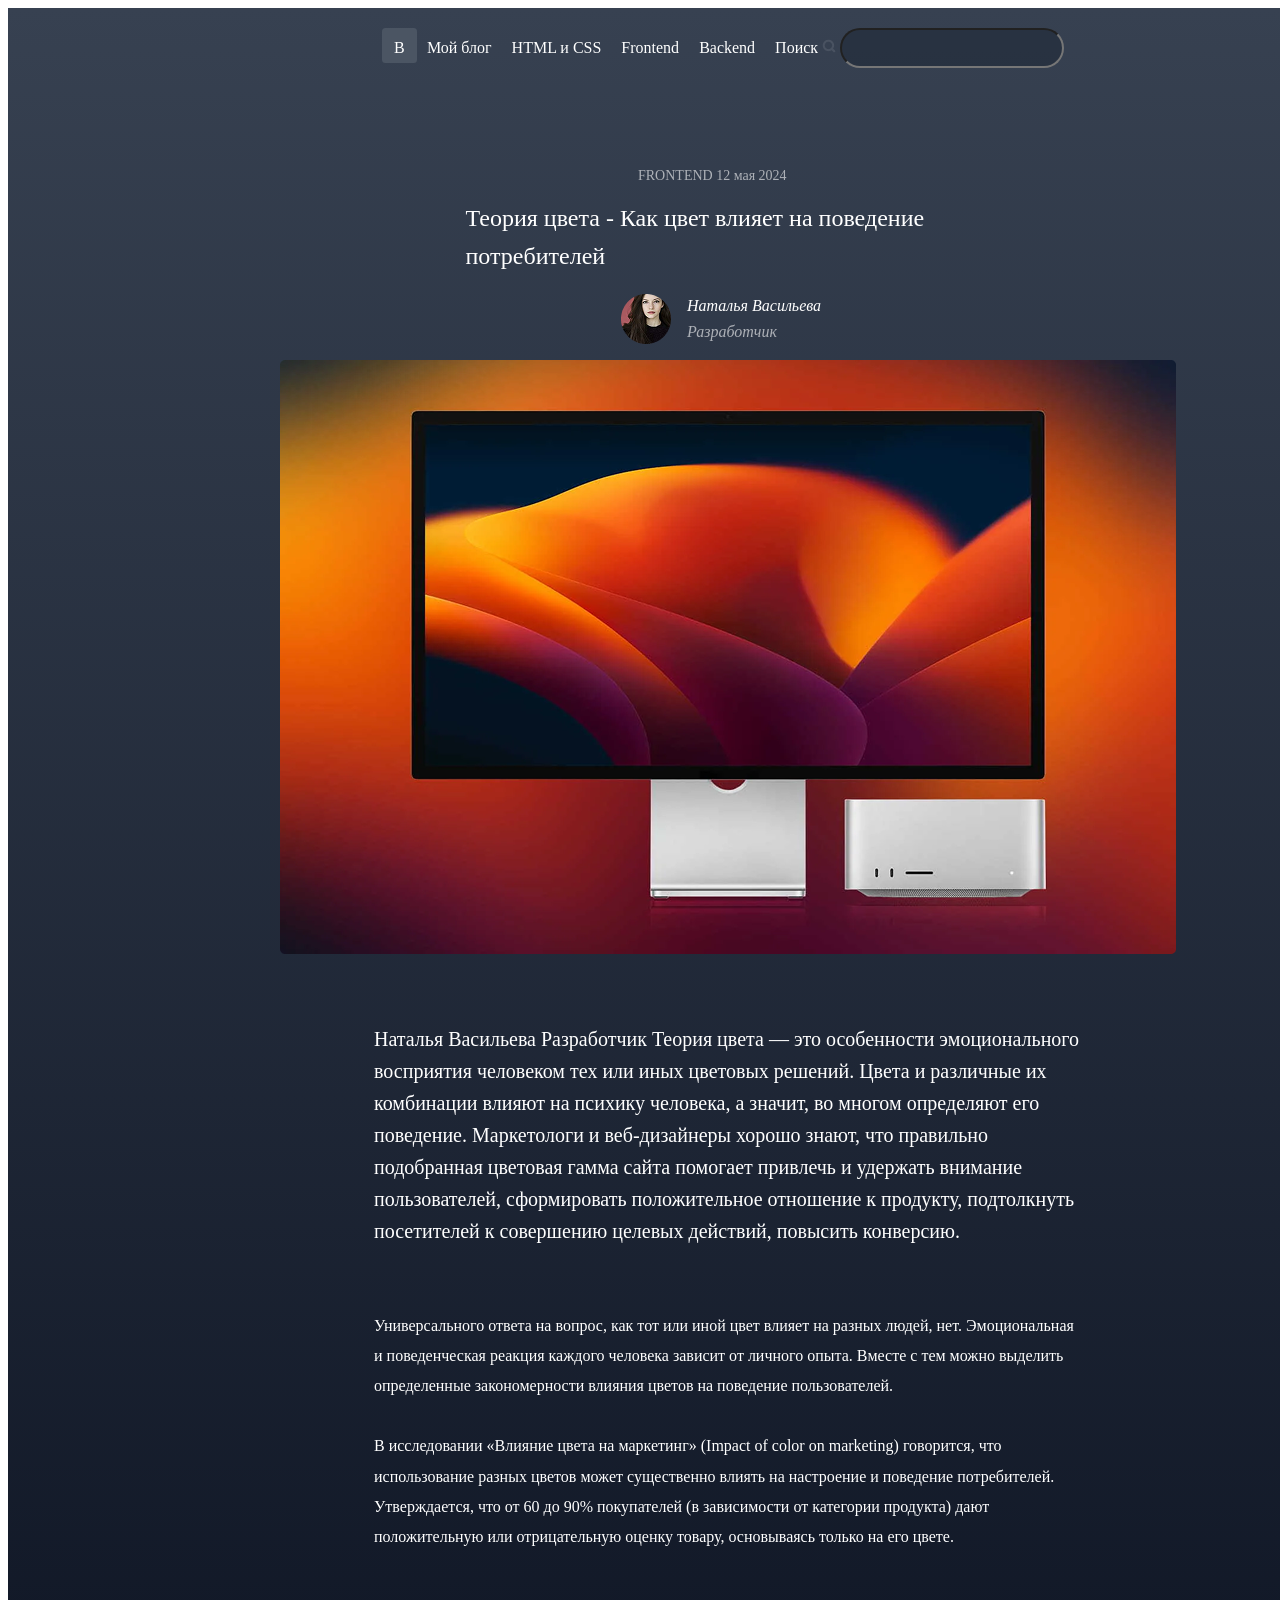
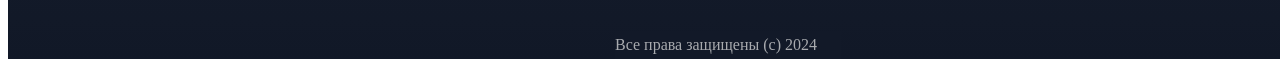
<file: 1-Blog/index.html>
<!doctype html>
<html lang="en">
  <head>
    <meta charset="UTF-8" />
    <meta name="viewport" content="width=device-width, initial-scale=1.0" />
    <title>Document</title>
    <link rel="stylesheet" href="./styles/style.css" />
  </head>
  <body>
    <main>
      <header>
        <nav>
          <div class="el el1"><a href="#">В</a></div>
          <div class="el el2"><a href="#">Мой блог</a></div>
          <div class="el el3"><a href="#">HTML и CSS</a></div>
          <div class="el el4"><a href="#">Frontend</a></div>
          <div class="el el5"><a href="#">Backend</a></div>
          <div class="el el6">
            <form action="#"><label for="serch" class="serch">Поиск </label> <input type="text" class="serch" id="serch" /></form>
          </div>
        </nav>
      </header>
      <div class="time"><time>FRONTEND 12 мая 2024</time></div>
      <h1>
        Теория цвета - Как цвет влияет на поведение <br />
        потребителей
      </h1>
      <address>
        <img src="./images/photo.png" alt="Фото Разработчика" />
        <div class="name-role">
          <h2>Наталья Васильева</h2>
          <h3>Разработчик</h3>
        </div>
      </address>
      <div id="MainPhoto">
        <img src="./images/image1.png" alt="Изображение телевизора" />
      </div>
      <article class="mainArticle">
        Наталья Васильева Разработчик Теория цвета — это особенности эмоционального восприятия человеком тех или иных цветовых решений. Цвета и
        различные их комбинации влияют на психику человека, а значит, во многом определяют его поведение. Маркетологи и веб-дизайнеры хорошо знают,
        что правильно подобранная цветовая гамма сайта помогает привлечь и удержать внимание пользователей, сформировать положительное отношение к
        продукту, подтолкнуть посетителей к совершению целевых действий, повысить конверсию.
      </article>
      <div class="secondArticle">
        <article>
          Универсального ответа на вопрос, как тот или иной цвет влияет на разных людей, нет. Эмоциональная и поведенческая реакция каждого человека
          зависит от личного опыта. Вместе с тем можно выделить определенные закономерности влияния цветов на поведение пользователей.<br />
        </article>
        <br />
        <article>
          В исследовании «Влияние цвета на маркетинг» (Impact of color on marketing) говорится, что использование разных цветов может существенно
          влиять на настроение и поведение потребителей. Утверждается, что от 60 до 90% покупателей (в зависимости от категории продукта) дают
          положительную или отрицательную оценку товару, основываясь только на его цвете.
        </article>
      </div>
      <footer>Все права защищены (c) 2024</footer>
    </main>
  </body>
</html>
</file>
<file: 1-Blog/styles/style.css>
* {
  box-sizing: border-box;
}
main {
  background: linear-gradient(180deg, #374151 0%, #111827 100%);
  width: 1440px;
  margin: 0 auto;
  display: flex;
  flex-direction: column;
  align-items: center;
}

nav {
  width: 100%;
  display: flex;
  list-style: none;
  align-items: baseline;
  padding: 10px;
}

.el {
  margin: 10px;
}

.el1 {
  display: block;
  width: 35px;
  height: 35px;
  text-align: center;
  line-height: 15px;
  background-color: #4b5563;
  border-radius: 10%;
  padding: calc(35px / 3);
  margin: 0;
}

input.serch {
  background: rgba(31, 41, 55, 0.6);
  border-radius: 100px;
  width: 224px;
  height: 40px;
  padding-left: 10px;
  color: #fff;
  font-weight: 400;
  font-size: 16px;
}

label.serch::after {
  content: url(../images/search.png);
}

header a,
label.serch {
  font-weight: 400;
  font-size: 16px;
  color: #fff;
  text-decoration: none;
}

.time {
  font-weight: 400;
  font-size: 14px;
  width: 180px;
  height: 16px;
  color: #fff;
  opacity: 0.6;
  margin: 80px auto 0;
}

h1 {
  width: 525px;
  height: 76px;
  font-weight: 400;
  font-size: 24px;
  line-height: 158%;
  color: #fff;
}

address {
  width: 214px;
  height: 53px;
  display: flex;
  align-items: center;
  gap: 16px;
  margin-bottom: 15px;
}

.name-role {
  display: flex; /* Родитель для h2 и h3 */
  flex-direction: column; /* Элементы в ряд */
  gap: 8px; /* Отступ между h2 и h3 */
}

h2,
h3 {
  font-weight: 400;
  font-size: 16px;
  color: #fff;
  margin: 0;
}

h3 {
  opacity: 0.6;
}
#MainPhoto {
  border-radius: 5px;
  width: 896px;
  height: 594px;
  margin: 0px auto;
}

.mainArticle {
  font-weight: 400;
  font-size: 20px;
  line-height: 160%;
  color: #fff;
  width: 708px;
  height: 268px;
  margin: 69px auto 0px;
}

.secondArticle {
  font-weight: 400;
  font-size: 16px;
  line-height: 188%;
  color: #fff;
  width: 708px;
  height: 300px;
  margin: 20px auto;
}

footer {
  background-color: #121928;
  font-weight: 400;
  font-size: 16px;
  line-height: 175%;
  color: #e3e3e3b7;
  width: 226px;
  height: 28px;
  margin: 0px auto;
}
</file>
